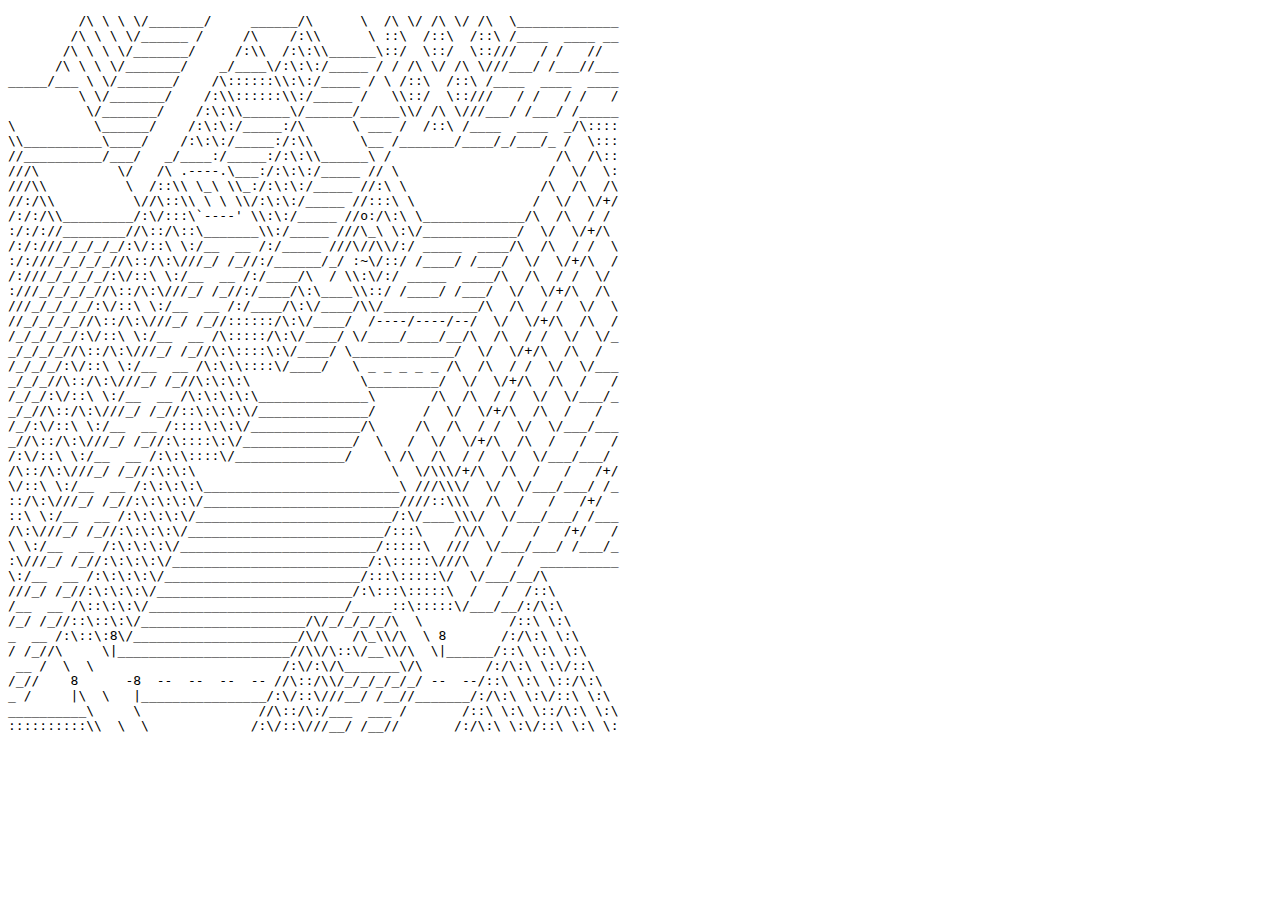
<file: ascii.html>
<!DOCTYPE html PUBLIC "-//W3C//DTD XHTML 1.0 Transitional//EN"
"http://www.w3.org/TR/xhtml1/DTD/xhtml1-transitional.dtd"> 
<html xmlns="http://www.w3.org/1999/xhtml">
    <head>
        <title>Example</title>
    </head>
    <body>
        <pre>
         /\ \ \ \/_______/     ______/\      \  /\ \/ /\ \/ /\  \_____________
        /\ \ \ \/______ /     /\    /:\\      \ ::\  /::\  /::\ /____  ____ __
       /\ \ \ \/_______/     /:\\  /:\:\\______\::/  \::/  \::///   / /   //
      /\ \ \ \/_______/    _/____\/:\:\:/_____ / / /\ \/ /\ \///___/ /___//___
_____/___ \ \/_______/    /\::::::\\:\:/_____ / \ /::\  /::\ /____  ____  ____
         \ \/_______/    /:\\::::::\\:/_____ /   \\::/  \::///   / /   / /   /
          \/_______/    /:\:\\______\/______/_____\\/ /\ \///___/ /___/ /_____
\          \______/    /:\:\:/_____:/\      \ ___ /  /::\ /____  ____  _/\::::
\\__________\____/    /:\:\:/_____:/:\\      \__ /_______/____/_/___/_ /  \:::
//__________/___/   _/____:/_____:/:\:\\______\ /                     /\  /\::
///\          \/   /\ .----.\___:/:\:\:/_____ // \                   /  \/  \:
///\\          \  /::\\ \_\ \\_:/:\:\:/_____ //:\ \                 /\  /\  /\
//:/\\          \//\::\\ \ \ \\/:\:\:/_____ //:::\ \               /  \/  \/+/
/:/:/\\_________/:\/:::\`----' \\:\:/_____ //o:/\:\ \_____________/\  /\  / /
:/:/://________//\::/\::\_______\\:/_____ ///\_\ \:\/____________/  \/  \/+/\
/:/:///_/_/_/_/:\/::\ \:/__  __ /:/_____ ///\//\\/:/ _____  ____/\  /\  / /  \
:/:///_/_/_/_//\::/\:\///_/ /_//:/______/_/ :~\/::/ /____/ /___/  \/  \/+/\  /
/:///_/_/_/_/:\/::\ \:/__  __ /:/____/\  / \\:\/:/ _____  ____/\  /\  / /  \/
:///_/_/_/_//\::/\:\///_/ /_//:/____/\:\____\\::/ /____/ /___/  \/  \/+/\  /\
///_/_/_/_/:\/::\ \:/__  __ /:/____/\:\/____/\\/____________/\  /\  / /  \/  \
//_/_/_/_//\::/\:\///_/ /_//::::::/\:\/____/  /----/----/--/  \/  \/+/\  /\  /
/_/_/_/_/:\/::\ \:/__  __ /\:::::/\:\/____/ \/____/____/__/\  /\  / /  \/  \/_
_/_/_/_//\::/\:\///_/ /_//\:\::::\:\/____/ \_____________/  \/  \/+/\  /\  /
/_/_/_/:\/::\ \:/__  __ /\:\:\::::\/____/   \ _ _ _ _ _ /\  /\  / /  \/  \/___
_/_/_//\::/\:\///_/ /_//\:\:\:\              \_________/  \/  \/+/\  /\  /   /
/_/_/:\/::\ \:/__  __ /\:\:\:\:\______________\       /\  /\  / /  \/  \/___/_
_/_//\::/\:\///_/ /_//::\:\:\:\/______________/      /  \/  \/+/\  /\  /   /
/_/:\/::\ \:/__  __ /::::\:\:\/______________/\     /\  /\  / /  \/  \/___/___
_//\::/\:\///_/ /_//:\::::\:\/______________/  \   /  \/  \/+/\  /\  /   /   /
/:\/::\ \:/__  __ /:\:\::::\/______________/    \ /\  /\  / /  \/  \/___/___/
/\::/\:\///_/ /_//:\:\:\                         \  \/\\\/+/\  /\  /   /   /+/
\/::\ \:/__  __ /:\:\:\:\_________________________\ ///\\\/  \/  \/___/___/ /_
::/\:\///_/ /_//:\:\:\:\/_________________________////::\\\  /\  /   /   /+/
::\ \:/__  __ /:\:\:\:\/_________________________/:\/____\\\/  \/___/___/ /___
/\:\///_/ /_//:\:\:\:\/_________________________/:::\    /\/\  /   /   /+/   /
\ \:/__  __ /:\:\:\:\/_________________________/:::::\  ///  \/___/___/ /___/_
:\///_/ /_//:\:\:\:\/_________________________/:\:::::\///\  /   /  __________
\:/__  __ /:\:\:\:\/_________________________/:::\:::::\/  \/___/__/\
///_/ /_//:\:\:\:\/_________________________/:\:::\:::::\  /   /  /::\
/__  __ /\::\:\:\/_________________________/_____::\:::::\/___/__/:/\:\
/_/ /_//::\::\:\/_____________________/\/_/_/_/_/\  \           /::\ \:\
_  __ /:\::\:8\/_____________________/\/\   /\_\\/\  \ 8       /:/\:\ \:\
/ /_//\     \|______________________//\\/\::\/__\\/\  \|______/::\ \:\ \:\
 __ /  \  \                        /:\/:\/\_______\/\        /:/\:\ \:\/::\
/_//    8      -8  --  --  --  -- //\::/\\/_/_/_/_/_/ --  --/::\ \:\ \::/\:\
_ /     |\  \   |________________/:\/::\///__/ /__//_______/:/\:\ \:\/::\ \:\
__________\     \               //\::/\:/___  ___ /       /::\ \:\ \::/\:\ \:\
::::::::::\\  \  \             /:\/::\///__/ /__//       /:/\:\ \:\/::\ \:\ \:
        </pre>
    </body>
</html>
</file>
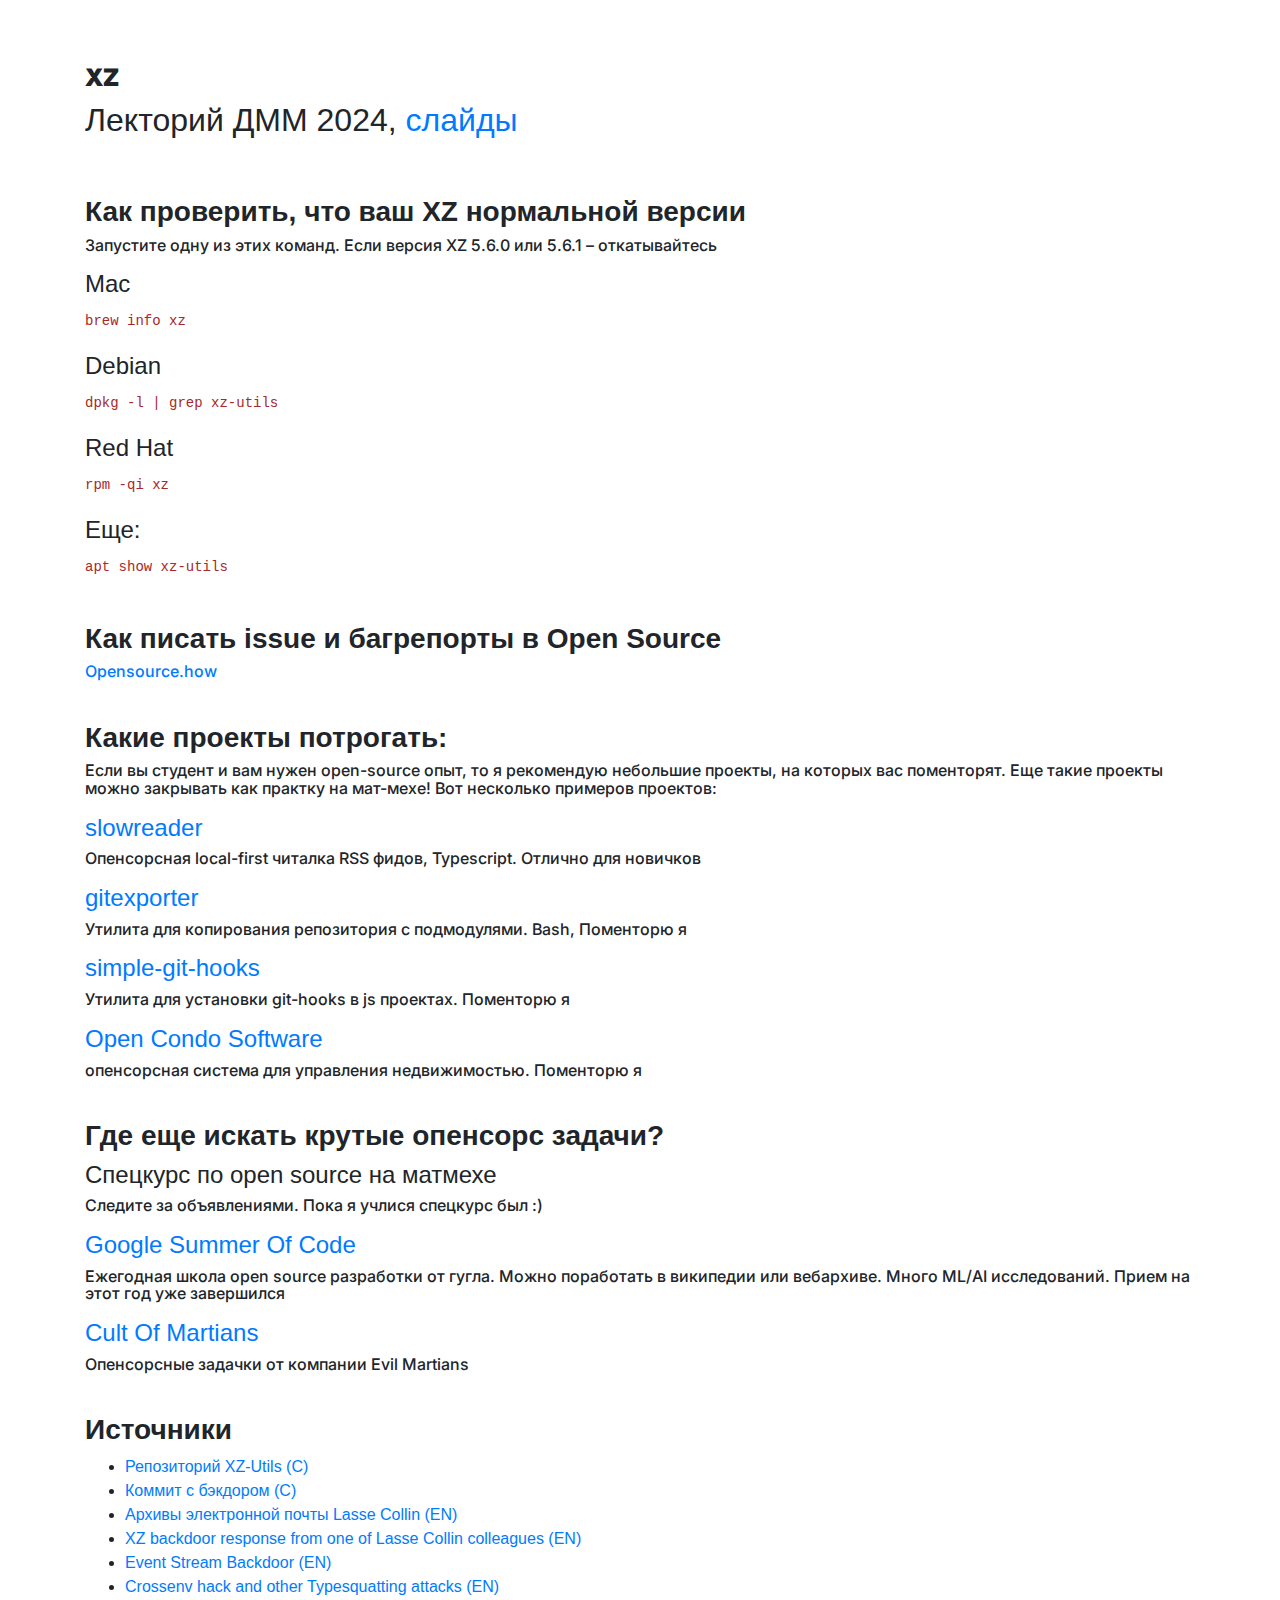
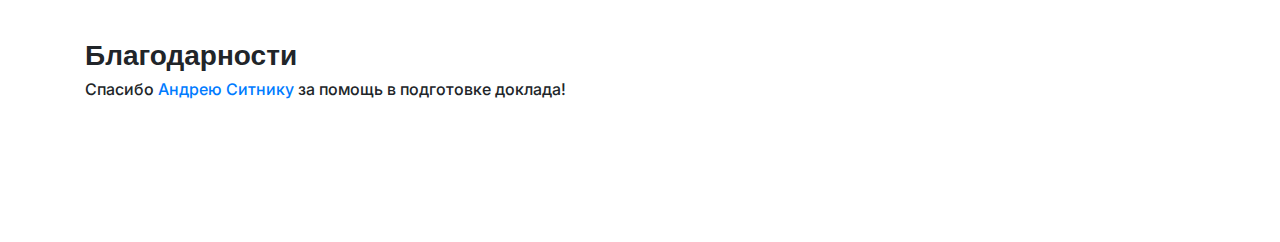
<file: talks/2024/dmm.html>
<!DOCTYPE html PUBLIC "-//W3C//DTD XHTML 1.0 Transitional//EN"
        "http://www.w3.org/TR/xhtml1/DTD/xhtml1-transitional.dtd">
<html xmlns="http://www.w3.org/1999/xhtml">
<head>
    <title>Mikhail Gorbunov | Лекторий ДММ 2024</title>
    <meta charset="utf-8">
    <meta name="viewport" content="width=device-width, initial-scale=1, shrink-to-fit=no">
    <link rel="stylesheet" href="https://stackpath.bootstrapcdn.com/bootstrap/4.4.1/css/bootstrap.min.css" integrity="sha384-Vkoo8x4CGsO3+Hhxv8T/Q5PaXtkKtu6ug5TOeNV6gBiFeWPGFN9MuhOf23Q9Ifjh" crossorigin="anonymous">
    <link href="https://fonts.googleapis.com/css2?family=Inter:wght@400;600;900&display=swap" rel="stylesheet">
    <link rel="stylesheet" href="../../index.css"/>
    <link rel="icon" href="static/icon.ico">
</head>
<body>
<section class="container">
    <h1>XZ</h1>
    <h2>Лекторий ДММ 2024, <a href="https://docs.google.com/presentation/d/12WWBGGwdyAbzwg64zwv_xknZ6AgycOiKVNvMtkYV0Y0/edit?usp=sharing" target="_blank">слайды</a></h2>
    <h3>Как проверить, что ваш XZ нормальной версии</h3>
    <p>Запустите одну из этих команд. Если версия XZ 5.6.0 или 5.6.1 – откатывайтесь</p>
    <h4>Mac</h4>
    <pre>brew info xz</pre>
    <h4>Debian</h4>
    <pre>dpkg -l | grep xz-utils</pre>
    <h4>Red Hat</h4>
    <pre>rpm -qi xz</pre>
    <h4>Еще:</h4>
    <pre>apt show xz-utils</pre>
    <h3>Как писать issue и багрепорты в Open Source</h3>
    <p>
        <a href="https://opensource.how">Opensource.how</a>
    </p>
    <h3>Какие проекты потрогать:</h3>
    <p>Если вы студент и вам нужен open-source опыт, то я рекомендую небольшие проекты, на которых вас поменторят. Еще такие проекты можно закрывать как практку на мат-мехе! Вот несколько примеров проектов:</p>
    <h4><a href="https://github.com/hplush/slowreader">slowreader</a></h4>
    <p>Опенсорсная local-first читалка RSS фидов, Typescript. Отлично для новичков</p>
    <h4><a href="https://github.com/open-condo-software/gitexporter">gitexporter</a></h4>
    <p>Утилита для копирования репозитория с подмодулями. Bash, Поменторю я</p>
    <h4><a href="https://github.com/toplenboren/simple-git-hooks">simple-git-hooks</a></h4>
    <p>Утилита для установки git-hooks в js проектах. Поменторю я</p>
    <h4><a href="https://github.com/open-condo-software/open-condo-platform">Open Condo Software</a></h4>
    <p>опенсорсная система для управления недвижимостью. Поменторю я</p>
    <h3>Где еще искать крутые опенсорс задачи?</h3>
    <h4>Спецкурс по open source на матмехе</h4>
    <p>Следите за объявлениями. Пока я учлися спецкурс был :)</p>
    <h4><a href="https://summerofcode.withgoogle.com/">Google Summer Of Code</a></h4>
    <p>Ежегодная школа open source разработки от гугла. Можно поработать в википедии или вебархиве. Много ML/AI исследований. Прием на этот год уже завершился</p>
    <h4><a href="https://cultofmartians.com/">Cult Of Martians</a></h4>
    <p>Опенсорсные задачки от компании Evil Martians</p>
    <h3>Источники</h3>
    <ul>
        <li>
            <a href="https://github.com/tukaani-project/xz" target="_blank" rel="noopener">Репозиторий XZ-Utils (С)</a>
        </li>
        <li>
            <a href="https://github.com/tukaani-project/xz/commit/cf44e4b7f5dfdbf8c78aef377c10f71e274f63c0" target="_blank" rel="noopener">Коммит с бэкдором (C)</a>
        </li>
        <li>
            <a href="https://www.mail-archive.com/xz-devel@tukaani.org/msg00567.html" target="_blank" rel="noopener">Архивы электронной почты Lasse Collin (EN)</a>
        </li>
        <li>
            <a href="https://gist.github.com/thesamesam/223949d5a074ebc3dce9ee78baad9e27" target="_blank" rel="noopener">XZ backdoor response from one of Lasse Collin colleagues (EN)</a>
        </li>
        <li>
            <a href="https://snyk.io/blog/a-post-mortem-of-the-malicious-event-stream-backdoor/" target="_blank" rel="noopener">Event Stream Backdoor (EN)</a>
        </li>
        <li>
            <a href="https://snyk.io/blog/typosquatting-attacks/" target="_blank" rel="noopener">Crossenv hack and other Typesquatting attacks (EN)</a>
        </li>
    </ul>
    <h3>Благодарности</h3>
    <p>Спасибо <a href="https://sitnik.ru">Андрею Ситнику</a> за помощь в подготовке доклада!</p>
</section>
<style>
    pre {
        color: brown;
        padding: 4px 0;
        border: brown 1px;
    }
    
    h3 {
        font-weight: bold;
        padding-top: 24px;
    }

    h2 {
        padding-bottom: 24px;
    }

    section {
        padding-top:64px;
        padding-bottom: 128px;
    }

    h4 p {
        color: #5d5d5d;
    }
</style>
</body>
</html>
</file>
<file: index.css>
p {
    font-family: Inter, sans-serif;
    font-style: normal;
    font-weight: 500;
    font-size: 16px;
    line-height: 1.1;
}
h1 {
    font-family: Inter;
    font-style: normal;
    font-weight: 900;
    font-size: 24px;
}
a:hover 
{
    text-decoration: none;
}

.centered-container {
    position: absolute;
    top: 50%;
    left: 50%;
    margin-right: -50%;

    transform: translate(-50%, -50%);
}
.centered-container:onclick {
    transform: rotate(2deg)
}
.strict-width {
    width: 300px;
}
.main-picture {
    margin-bottom: 10px;
    border-radius: 15px;
}
.link-row {
    display: inline;
}
.link-row__item {
    display: inline;
    padding-right: 7px;

    filter: url("data:image/svg+xml;utf8,<svg xmlns=\'http://www.w3.org/2000/svg\'><filter id=\'grayscale\'><feColorMatrix type=\'matrix\' values=\'0.3333 0.3333 0.3333 0 0 0.3333 0.3333 0.3333 0 0 0.3333 0.3333 0.3333 0 0 0 0 0 1 0\'/></filter></svg>#grayscale"); /* Firefox 3.5+ */
    filter: gray; /* IE6-9 */
    -webkit-filter: grayscale(100%);
    -webkit-transition: all .1s ease-in-out;
}
.link-row__item:hover {
    filter: none;
    -webkit-filter: grayscale(0%);
}
</file>
